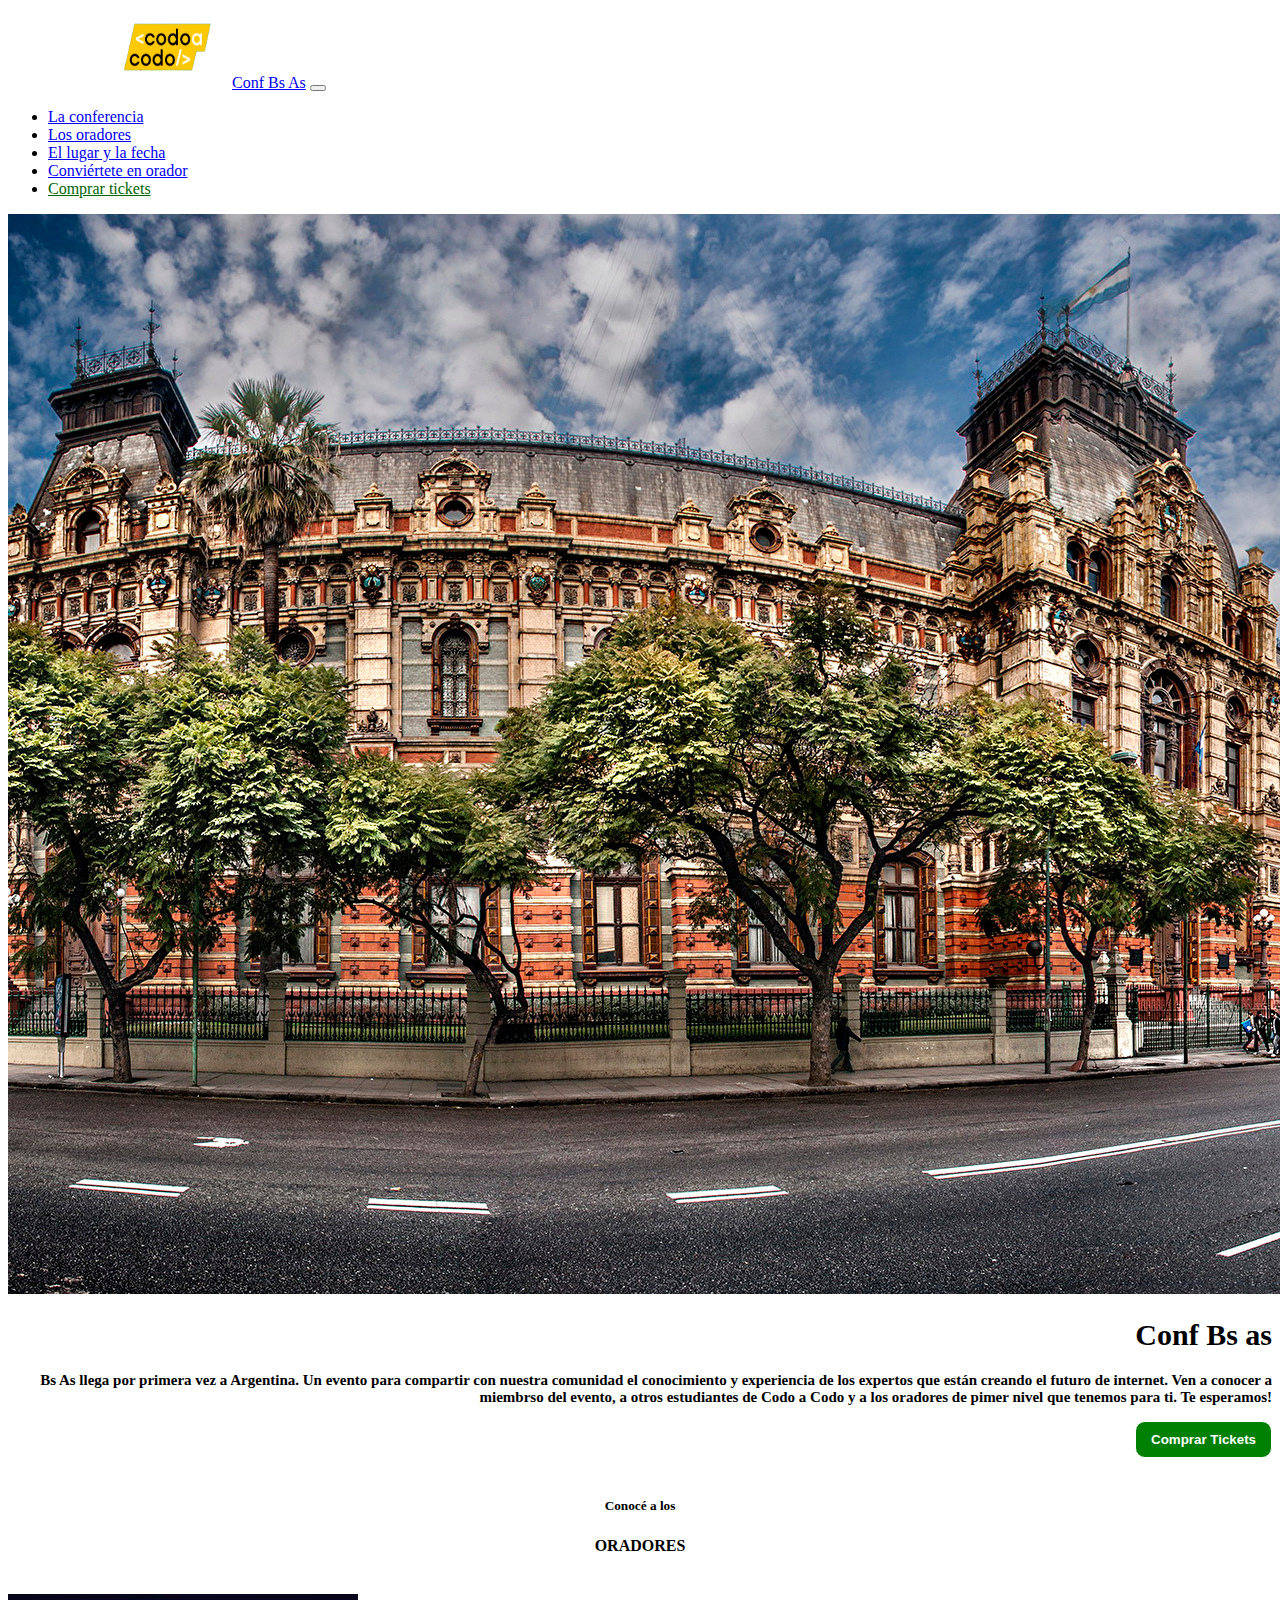
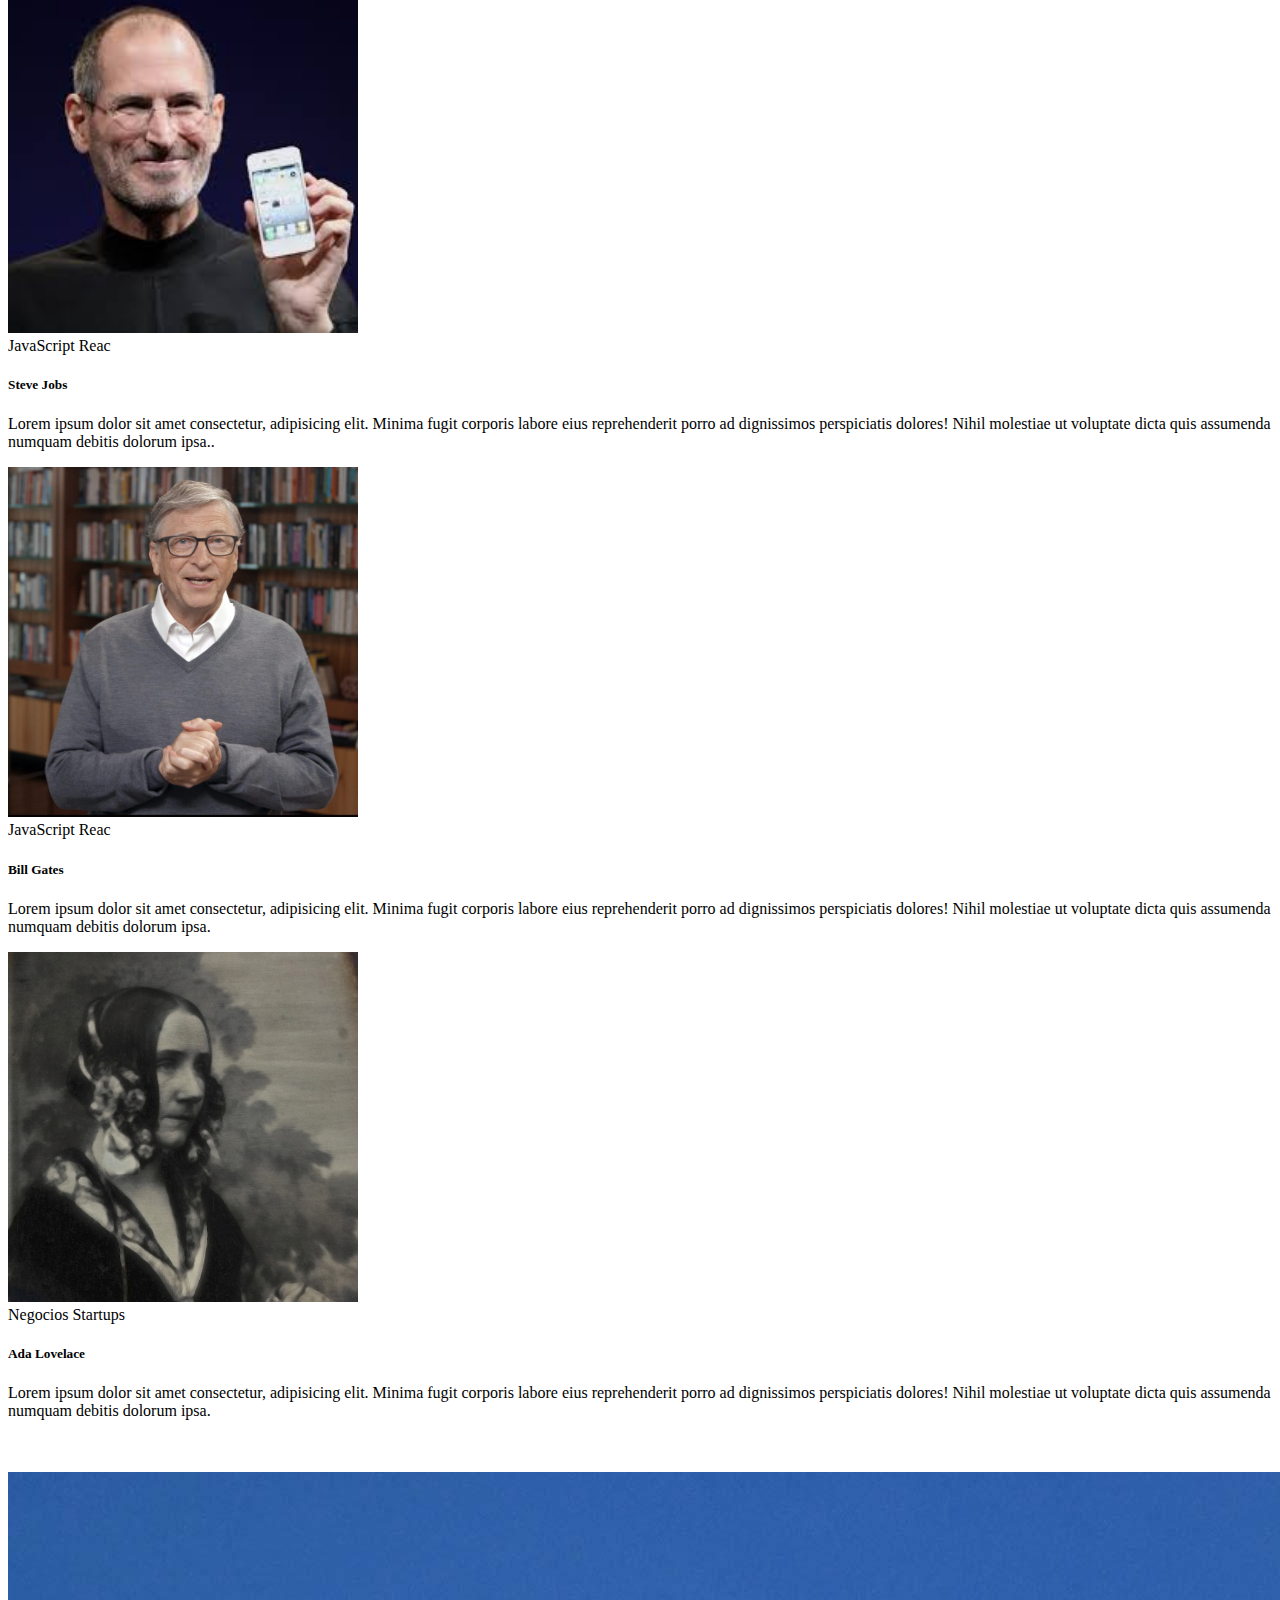
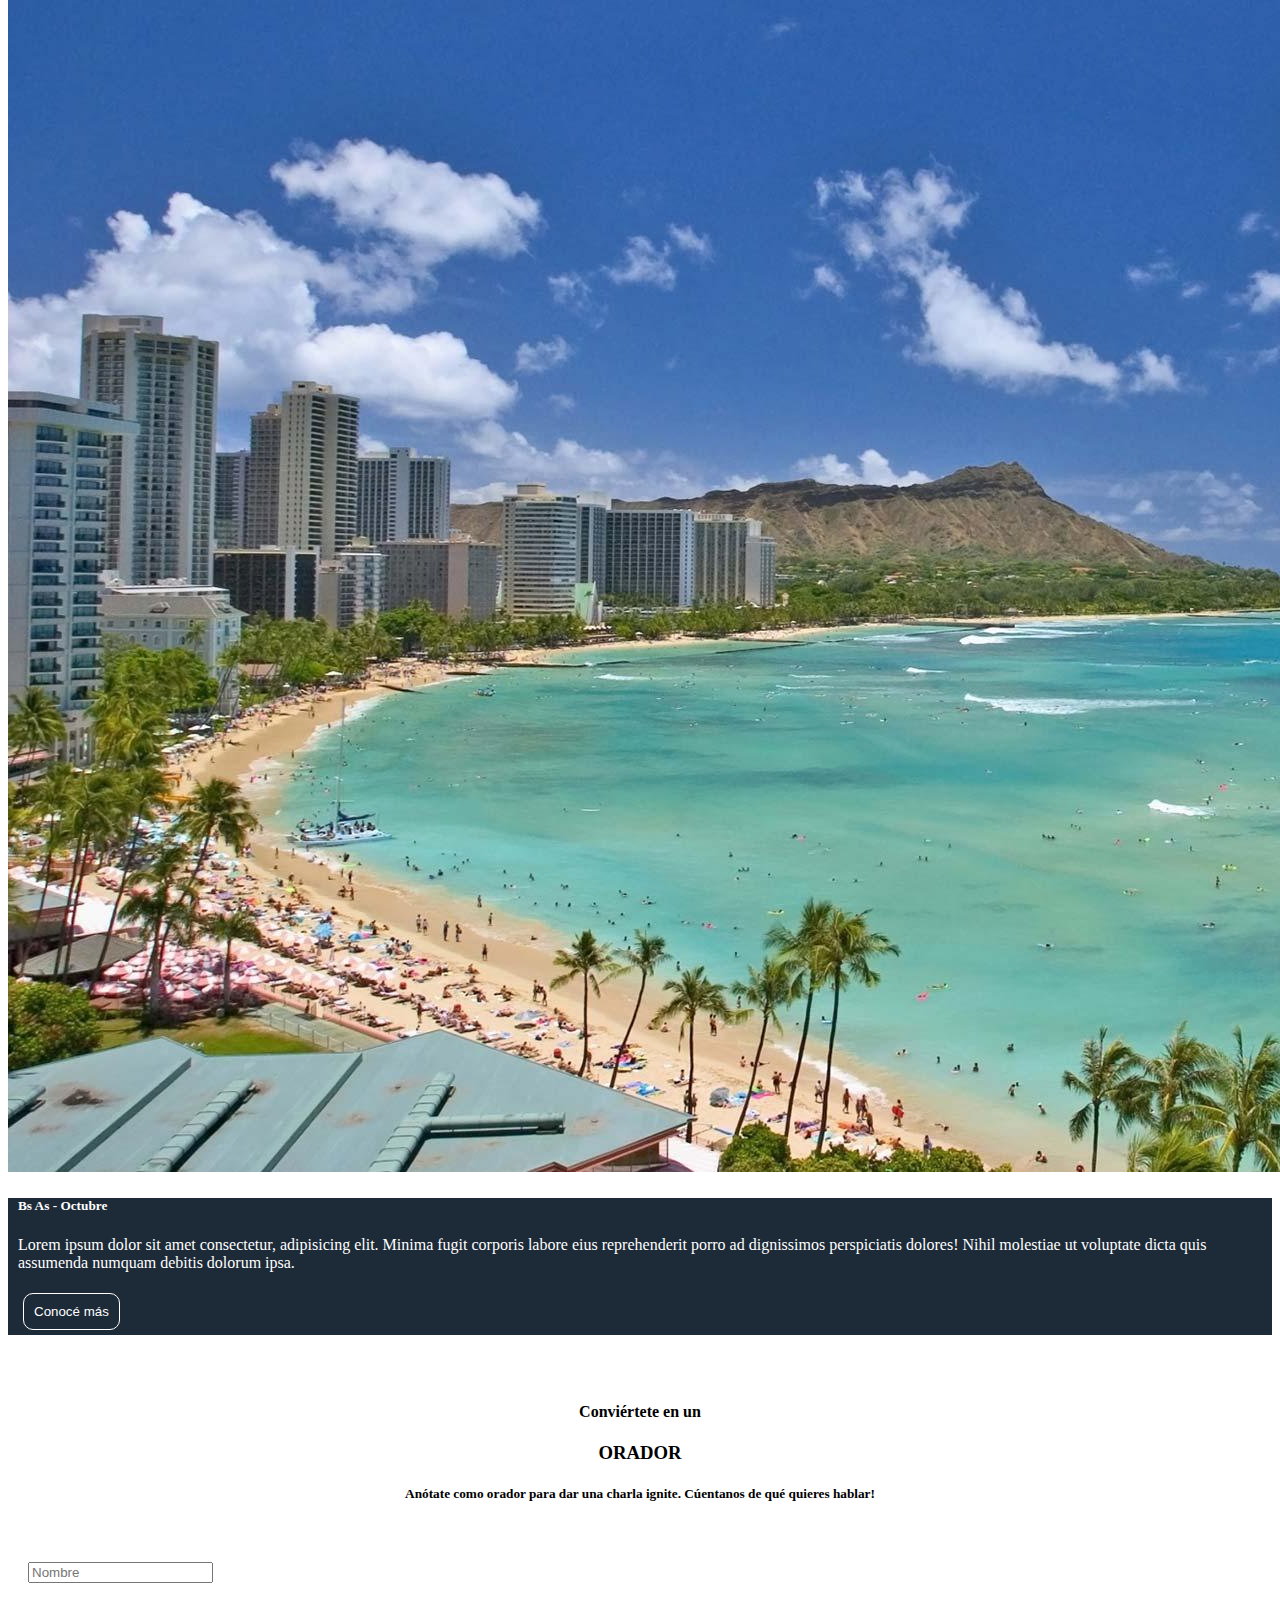
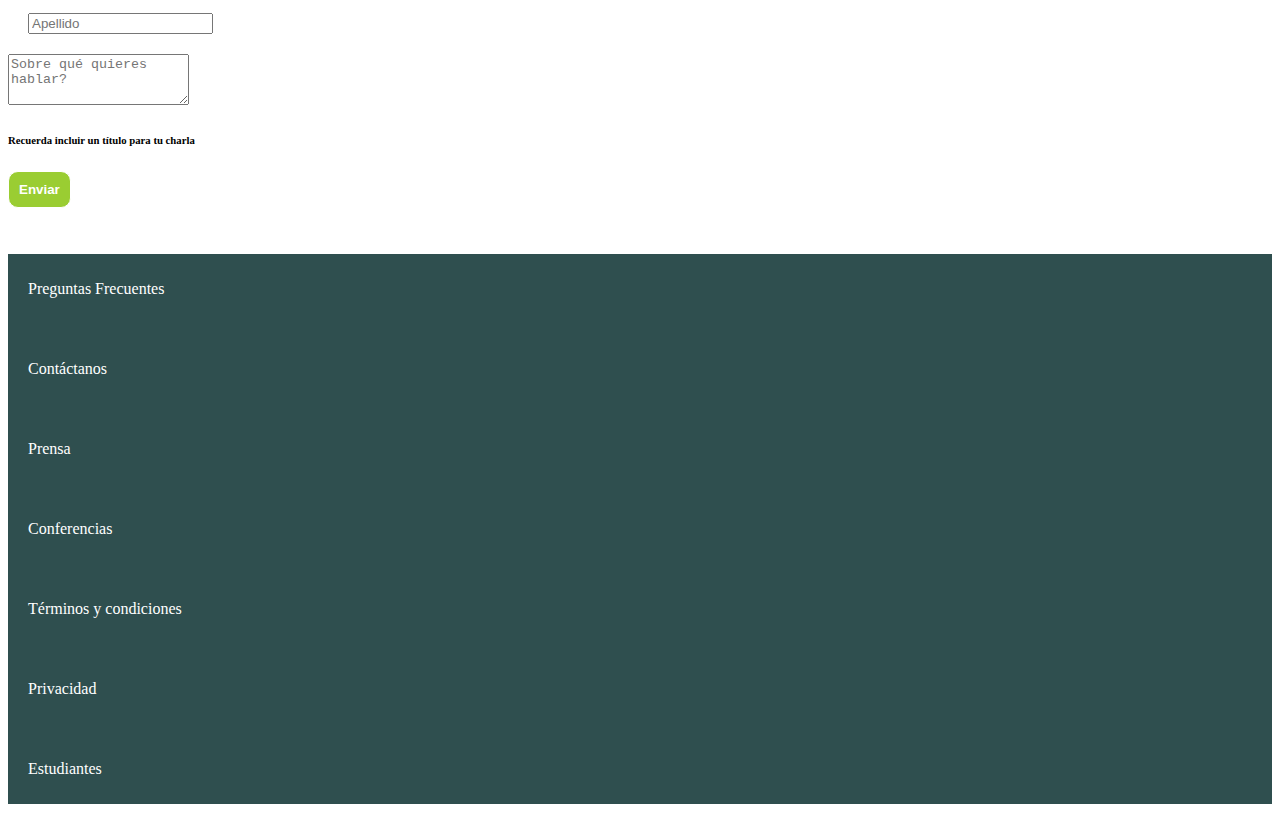
<file: index.html>
<!DOCTYPE html>
<html lang="es">
<head>
    <meta charset="UTF-8">
    <meta http-equiv="X-UA-Compatible" content="IE=edge">
    <meta name="viewport" content="width=device-width, initial-scale=1.0">

    <link href="https://cdn.jsdelivr.net/npm/bootstrap@5.1.1/dist/css/bootstrap.min.css" rel="stylesheet" integrity="sha384-F3w7mX95PdgyTmZZMECAngseQB83DfGTowi0iMjiWaeVhAn4FJkqJByhZMI3AhiU" crossorigin="anonymous">
    
    <link rel="stylesheet" href="style.css">

    <title>TP Integrador</title>

</head>
<body>
  <div>

    <!--Inicio de nav-->

  <nav class="navbar navbar-expand-lg navbar-dark bg-dark">
    <div class="container-fluid">
      <img src="codoacodo.png" alt="" width="120" height="80" style="margin-left: 100px;">
      <a class="navbar-brand" href="#">Conf Bs As</a>
      <button class="navbar-toggler" type="button" data-bs-toggle="collapse" data-bs-target="#navbarSupportedContent" aria-controls="navbarSupportedContent" aria-expanded="false" aria-label="Toggle navigation">
        <span class="navbar-toggler-icon"></span>
      </button>
    
  

      <!--Parte derecha del nav-->
     
      <div class="collapse navbar-collapse" id="navbartext" style="flex-direction: column;"> 
        <ul class="navbar-nav">
          <li class="nav-item">
            <a class="nav-link active" aria-current="page" href="#">La conferencia</a>
          </li>
          <li class="nav-item">
            <a class="nav-link" href="#">Los oradores</a>
          </li>
          <li class="nav-item">
            <a class="nav-link" href="#">El lugar y la fecha</a>
          </li>
          <li class="nav-item">
            <a class="nav-link" href="#">Conviértete en orador</a>
          </li>
          <li class="nav-item">
           <a class="nav-link" href="/comprartickets.html" style="color: darkgreen;">Comprar tickets</a>
           
          </li>
        </ul>
       </div>
    </div>
  </div>
  </nav>

<!--Fin de nav-->

<!--Inicio de carrousel-->

<div id="carouselExampleSlidesOnly" class="carousel slide" data-bs-ride="carousel" style="font-weight: bold;">
  <div class="carousel-inner">
    <div class="carousel-item active">
      <img src="ba1.jpg" class="d-block w-100" alt="...">
    
      <div class="carousel-caption d-none d-md-block" id="confbsas" style="flex-direction: row;" >
        <h1>Conf Bs as</h1>
        <p id="Invitación">
          Bs As llega por primera vez a Argentina. Un evento para compartir con nuestra comunidad el conocimiento y experiencia de los expertos que están creando el futuro de internet. Ven a conocer a miembrso del evento, a otros estudiantes de Codo a Codo y a los oradores de pimer nivel que tenemos para ti. Te esperamos!</p>
          
          <button type="button" id="botonorador">Quiero ser orador</button>
          <button type="button" id="botonticket">Comprar Tickets</button>
          
        </div>
      </div>
    </div>
  </div> <br>

  <!--Fin de carrousel-->

  <!--Títulos1-->
      
          <div class="Títulos" style="text-align: center;">
          <h5>Conocé a los</h5>
          <h4>ORADORES</h4>
          </div>
        
       <br>

      <!--Card-->

      <div class="container">
      <div class="card-group">
        <div class="card">
          <img src="steve.jpg" class="card-img-top" alt="steve">
          <div class="card-body">
           
            <!--Inicio de badges-->

            <span class="badge bg-warning text-dark">JavaScript</span>
            <span class="badge bg-primary">Reac</span>

           <h5 class="card-title">Steve Jobs</h5>
            <p class="card-text"> Lorem ipsum dolor sit amet consectetur, adipisicing elit. Minima fugit corporis labore eius reprehenderit porro ad dignissimos perspiciatis dolores! Nihil molestiae ut voluptate dicta quis assumenda numquam debitis dolorum ipsa..</p>
          </div>
       </div>
 
       
        <div class="card">
          <img src="bill.jpg" class="card-img-top" alt="...">
          <div class="card-body">

            <!--Inicio de badges-->

            <span class="badge bg-warning text-dark">JavaScript</span>
            <span class="badge bg-primary">Reac</span>

            <h5 class="card-title">Bill Gates</h5>
            <p class="card-text"> Lorem ipsum dolor sit amet consectetur, adipisicing elit. Minima fugit corporis labore eius reprehenderit porro ad dignissimos perspiciatis dolores! Nihil molestiae ut voluptate dicta quis assumenda numquam debitis dolorum ipsa.</p>
          </div>  
        </div>
        
        <div class="card">
          <img src="ada.jpg" class="card-img-top" alt="...">
          <div class="card-body">
               
            <!--Inicio de badges-->

            <span class="badge bg-secondary">Negocios</span>
            <span class="badge bg-danger">Startups</span>

            <h5 class="card-title">Ada Lovelace</h5>
            <p class="card-text"> Lorem ipsum dolor sit amet consectetur, adipisicing elit. Minima fugit corporis labore eius reprehenderit porro ad dignissimos perspiciatis dolores! Nihil molestiae ut voluptate dicta quis assumenda numquam debitis dolorum ipsa.</p>
          </div>
         </div>
        
        </div>
      </div>
    </div>
  </div>

    <br><br>

     <!--Card-->

<div class="card">
  <div class="row g-0">
    <div class="col-md-6">
  <img src="honolulu.jpg" class="img-fluid rounded-start" alt="...">
    </div>
  

  <div class="col-md-6 Octubre" style="background-color: #1d2a38">
    <div class="card-bs">
    <h5 class="card-title" style="color: white;">Bs As - Octubre</h5>
    <p class="card-text" style="color: white;">Lorem ipsum dolor sit amet consectetur, adipisicing elit. Minima fugit corporis labore eius reprehenderit porro ad dignissimos perspiciatis dolores! Nihil molestiae ut voluptate dicta quis assumenda numquam debitis dolorum ipsa.</p>
    <button type="button" id="botonquiero">Conocé más</button>
       </div>
    </div>
  </div>
</div> <br> <br>

  <!--Títulos2-->

    <div class="títulos" style="text-align: center;">
      <h4>Conviértete en un</h4>
      <h3>ORADOR</h3>
    </div>

    <!--Formulario-->

    <div class="títulos" style="text-align: center;">
      <h5>Anótate como orador para dar una charla ignite. Cúentanos de qué quieres hablar!</h5> <br>
 </div>
    <div class="row gap-3 col-8 mx-auto formulario">
      <div class="col">
        <input type="text" class="form-control" placeholder="Nombre" aria-label="first name">
  </div>
  <div class="col">
    <input type="text" class="form-control" placeholder="Apellido" aria-label="last name">
 </div>
 <div class="mb-3">
   <label for="exampleformcontroltextareal" class="form-label"></label>
   <textarea class="form-control" placeholder="Sobre qué quieres hablar?" id="exampleformcontroltextareal" rows="3"></textarea>
  </div>
   <div class="títulos">
    <h6>Recuerda incluir un título para tu charla</h6>
</div>



<div class="d-grid gap-2 col-6 mx-auto">
  <button class="botonenviar" type="button">Enviar</button>
</div> <br> <br>

<!--Footer-->

<footer>
  <div class="row text-center" style="background-color:darkslategrey">
    <div class="col">
      <p>Preguntas Frecuentes</p>
</div>
  <div class="col">
    <p>Contáctanos</p>
</div>
<div class="col">
  <p>Prensa</p>
</div>
<div class="col">
  <p>Conferencias</p>
</div>
<div class="col">
  <p>Términos y condiciones</p>
</div>
<div class="col">
  <p>Privacidad</p>
</div>
<div class="col">
  <p>Estudiantes</p>
</div>
</div>
</footer>

      <script src="https://cdn.jsdelivr.net/npm/bootstrap@5.1.1/dist/js/bootstrap.bundle.min.js" integrity="sha384-/bQdsTh/da6pkI1MST/rWKFNjaCP5gBSY4sEBT38Q/9RBh9AH40zEOg7Hlq2THRZ" crossorigin="anonymous"></script>


</body>
</html>
</file>
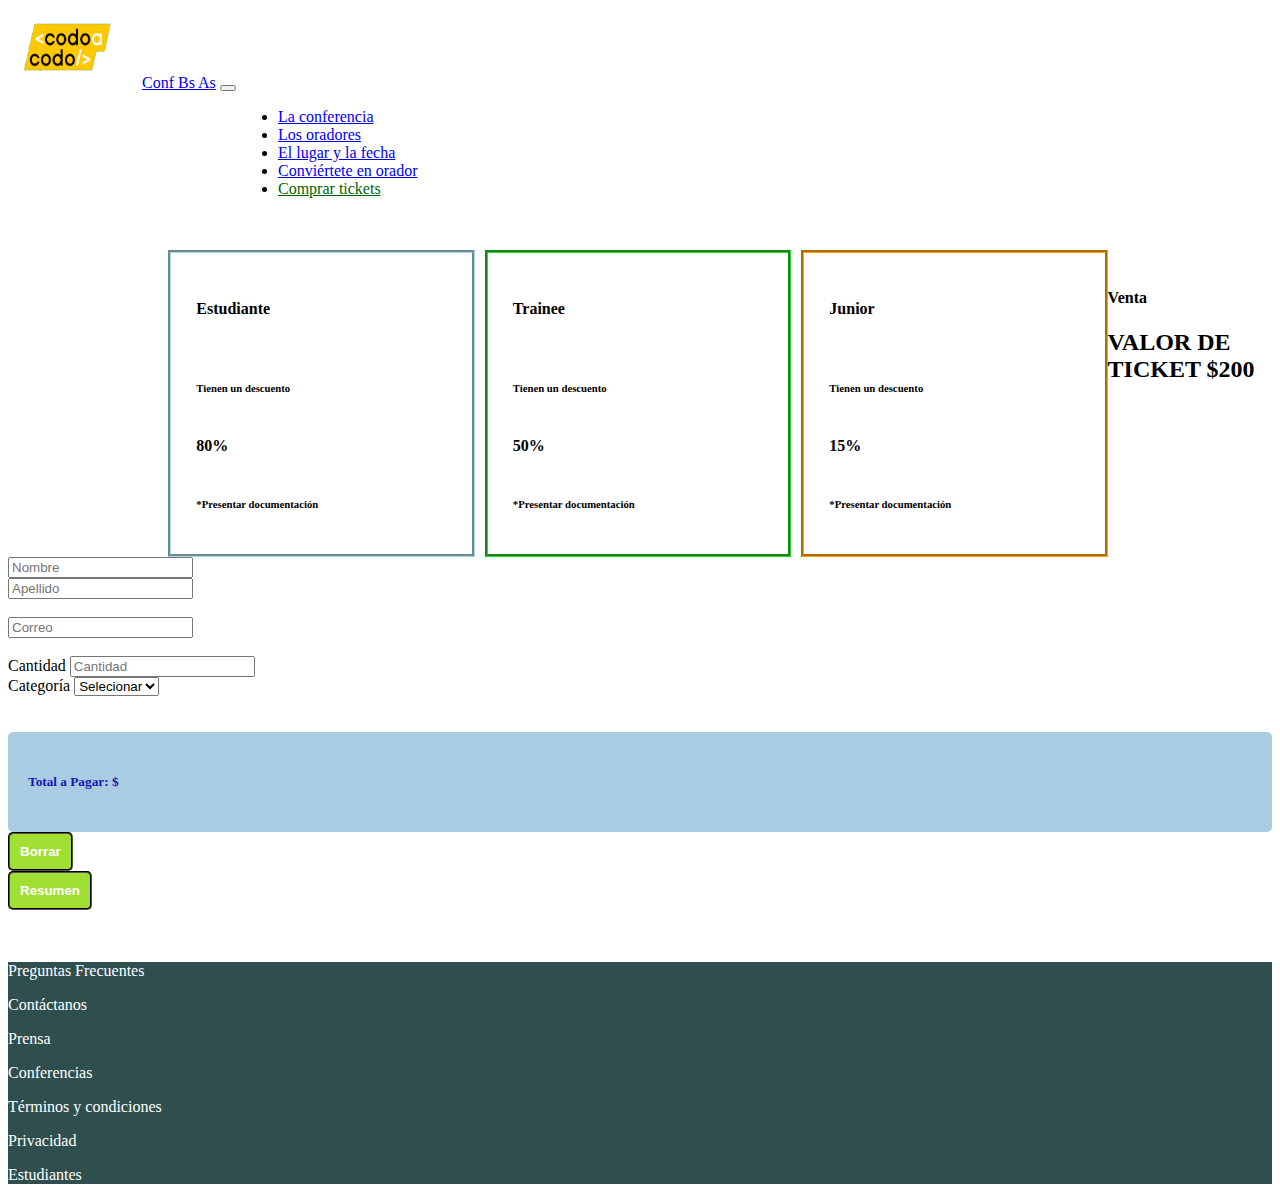
<file: comprartickets.html>
<!DOCTYPE html>
<html lang="es">
<head>
    <meta charset="UTF-8">
    <meta http-equiv="X-UA-Compatible" content="IE=edge">
    <meta name="viewport" content="width=device-width, initial-scale=1.0">

    <link href="https://cdn.jsdelivr.net/npm/bootstrap@5.1.1/dist/css/bootstrap.min.css" rel="stylesheet" integrity="sha384-F3w7mX95PdgyTmZZMECAngseQB83DfGTowi0iMjiWaeVhAn4FJkqJByhZMI3AhiU" crossorigin="anonymous">

    <link rel="stylesheet" href="style2.css">
    
    <title>TP Integrador</title>
</head>
<body>
    <div>

        <!--Inicio de nav-->
    
      <nav class="navbar navbar-expand-lg navbar-dark bg-dark">
        <div class="container-fluid">
          <img src="codoacodo.png" alt="" width="120" height="80" style="margin-right: 10px;">
          <a class="navbar-brand" href="#">Conf Bs As</a>
          <button class="navbar-toggler" type="button" data-bs-toggle="collapse" data-bs-target="#navbarSupportedContent" aria-controls="navbarSupportedContent" aria-expanded="false" aria-label="Toggle navigation">
            <span class="navbar-toggler-icon"></span>
          </button>
        
      
    
          <!--Parte derecha del nav-->
         
          <div class="collapse navbar-collapse" id="navbartext" style="flex-direction: column; margin-left: 230px;"> 
            <ul class="navbar-nav">
              <li class="nav-item">
                <a class="nav-link active" aria-current="page" href="#">La conferencia</a>
              </li>
              <li class="nav-item">
                <a class="nav-link" href="#">Los oradores</a>
              </li>
              <li class="nav-item">
                <a class="nav-link" href="#">El lugar y la fecha</a>
              </li>
              <li class="nav-item">
                <a class="nav-link" href="#">Conviértete en orador</a>
              </li>
              <li class="nav-item">
                 <a class="nav-link" href="#" style="color: darkgreen;">Comprar tickets</a>
              </li>
            </ul>
           </div>
        </div>
      </div>
      </nav>
      <br>
      <br>

      <!--Card-->
        <div class="card-group container text-center">
         <div class="card1">
               <h4>Estudiante</h4> <style> span { font-weight: bolder;}</style>  <br>
               <h6>Tienen un descuento</h6> <br>
                <b class="card-text">80%</b> <br> <br>
                <h6 class="card-subtitle mb-2 text-muted">*Presentar documentación</h6> 
            </div>
        
            <div class="card2">
                <h4>Trainee</h4> <style> span { font-weight: bolder;} </style> <br>
                <h6>Tienen un descuento</h6> <br>
                 <b class="card-text">50%</b> <br> <br>
                 <h6 class="card-subtitle mb-2 text-muted">*Presentar documentación</h6> 
             </div>
           

             <div class="card3">
                <h4>Junior</h4> <style> span { font-weight: bolder;}</style>  <br>
                <h6>Tienen un descuento</h6> <br>
                 <b class="card-text">15%</b> <br> <br>
                 <h6 class="card-subtitle mb-2 text-muted">*Presentar documentación</h6> 
             </div>
        </div>
        <br>

    <!--Títulos-->
        <div class="container">
        <h4 class="text-center">Venta</h4>
        <h2 class="text-center">VALOR DE TICKET $200</h2>
        
     </div>
     <br>

 <!--Formulario1-->
 <form class="form-inline mb-3">  
    <div class="row gap-4 col-8 mx-auto formulario">
        <div class="col">
          <input type="text" class="form-control" placeholder="Nombre" aria-label="first name">
     </div>
     <div class="col">
      <input type="text" class="form-control" placeholder="Apellido" aria-label="last name">
   </div>
   
<br>
      <div class="container" style="width: 910px;">
        <div class="col">
     <input type="text" class="form-control" placeholder="Correo" aria-label="Correo">
</div>
<br>
    
      
<!--FormularioCompra-->
    
        <div class="col-6">Cantidad
         <input type="number" id="Entradas" class="form-control"  placeholder="Cantidad">
          </div>

        <div class="col-6">Categoría
          <select id="categorias" class="form-select" aria-label="Default select example">
      <option value="0" selected disabled>Selecionar</option>
      <option value="1">Estudiante</option>
      <option value="2">Trainee</option>
      <option value="3">Junior</option>
    </select>
</div>  
</div>
</div>
<br>
<br>
</form>

   
<!--Monto total-->
<div class="row g-3 mx-auto col-6 formulario">
  <div class="g-6 total" >
    <h5 id="total">Total a Pagar: $  </h5>
  </div>
  
  <div class="d-grid  col-6 mx-auto">
      <button class="borrar" type="reset">Borrar</button>
  </div>
  <div class="d-grid  col-6 mx-auto">
      <button id="resumen" class="btnenviar" type="button" onclick="hacerClick(), validar()">Resumen</button>
  </div>
</div>
<br>
<br>
 
<!--Footer-->
<footer class="footer">
        <div class="row text-center"  style="background-color:darkslategrey">
         <div class="col">
            <p>Preguntas Frecuentes</p>
      </div>
        <div class="col">
          <p>Contáctanos</p>
      </div>
      <div class="col">
        <p>Prensa</p>
      </div>
      <div class="col">
        <p>Conferencias</p>
      </div>
      <div class="col">
        <p>Términos y condiciones</p>
      </div>
      <div class="col">
        <p>Privacidad</p>
      </div>
      <div class="col">
        <p>Estudiantes</p>
  </div>
 </div>
</div>
</div>
</footer>


    <scrip src="script.js"></script>


</body>
</html>
</file>
<file: style.css>
#confbsas{

text-align: end;
font-size: 15px;


}

#botonorador{


background-color:transparent;
color: white;
border: 1px solid white;
border-radius: 10px;
padding: 10px 15px;
text-align: center;
font-weight: bold;
}


#botonticket{

background-color: green;
color: white;
border: 1px solid white;
border-radius: 10px;
padding: 10px 15px;
text-align: center;
font-weight: bold;
}

.card-img-top{

width: 350px;

}

#botonquiero{

background-color: transparent;
border: 1px solid white;
border-radius: 10px;
color: white;
padding: 10px 10px;
margin: 5px;

}

.card-bs{

margin: 10px;

}

.botonenviar{

background-color:yellowgreen;
border: 1px solid white;
border-radius: 10px;
color: white;
padding: 10px 10px;
font-weight: 700;

}

.col{

    color: white;
    padding: 10px 10px;
    margin: 10px;
    
}
</file>
<file: style2.css>
.card1{

    border-style: groove;
    border-color: lightblue;
    width: 250px;
    height: 250px;
    padding: 2%;
    float: left;
    margin-left: 160px;
}
 
.card2{

    border-style: groove;
    border-color: #29D82E ;
    width: 250px;
    height: 250px;
    padding: 2%;
    float: left;
    margin-left: 10px;
}
  
 .card3{

    border-style: groove;
    border-color: orange;
    width: 250px;
    height: 250px;
    padding: 2%;
    float: left;
    margin-left: 10px;
}

.footer{

    color: white;
}

.total{

    color: #1714B7;
    background-color:#A9CCE3;
    padding: 20px;
    border-radius: 5px;
    font-weight: bold;
   
}

.borrar{

    background-color: #A1DF32;
    color: white;
    padding: 10px;
    border-radius: 5px;
    margin-right: 10px;
    border-style: groove;
    font-weight: bold;

}

#resumen{

    background-color: #A1DF32;
    color: white;
    padding: 10px;
    border-radius: 5px;
    margin-right: 10px;
    border-style: groove;
    font-weight: bold;

}
</file>
